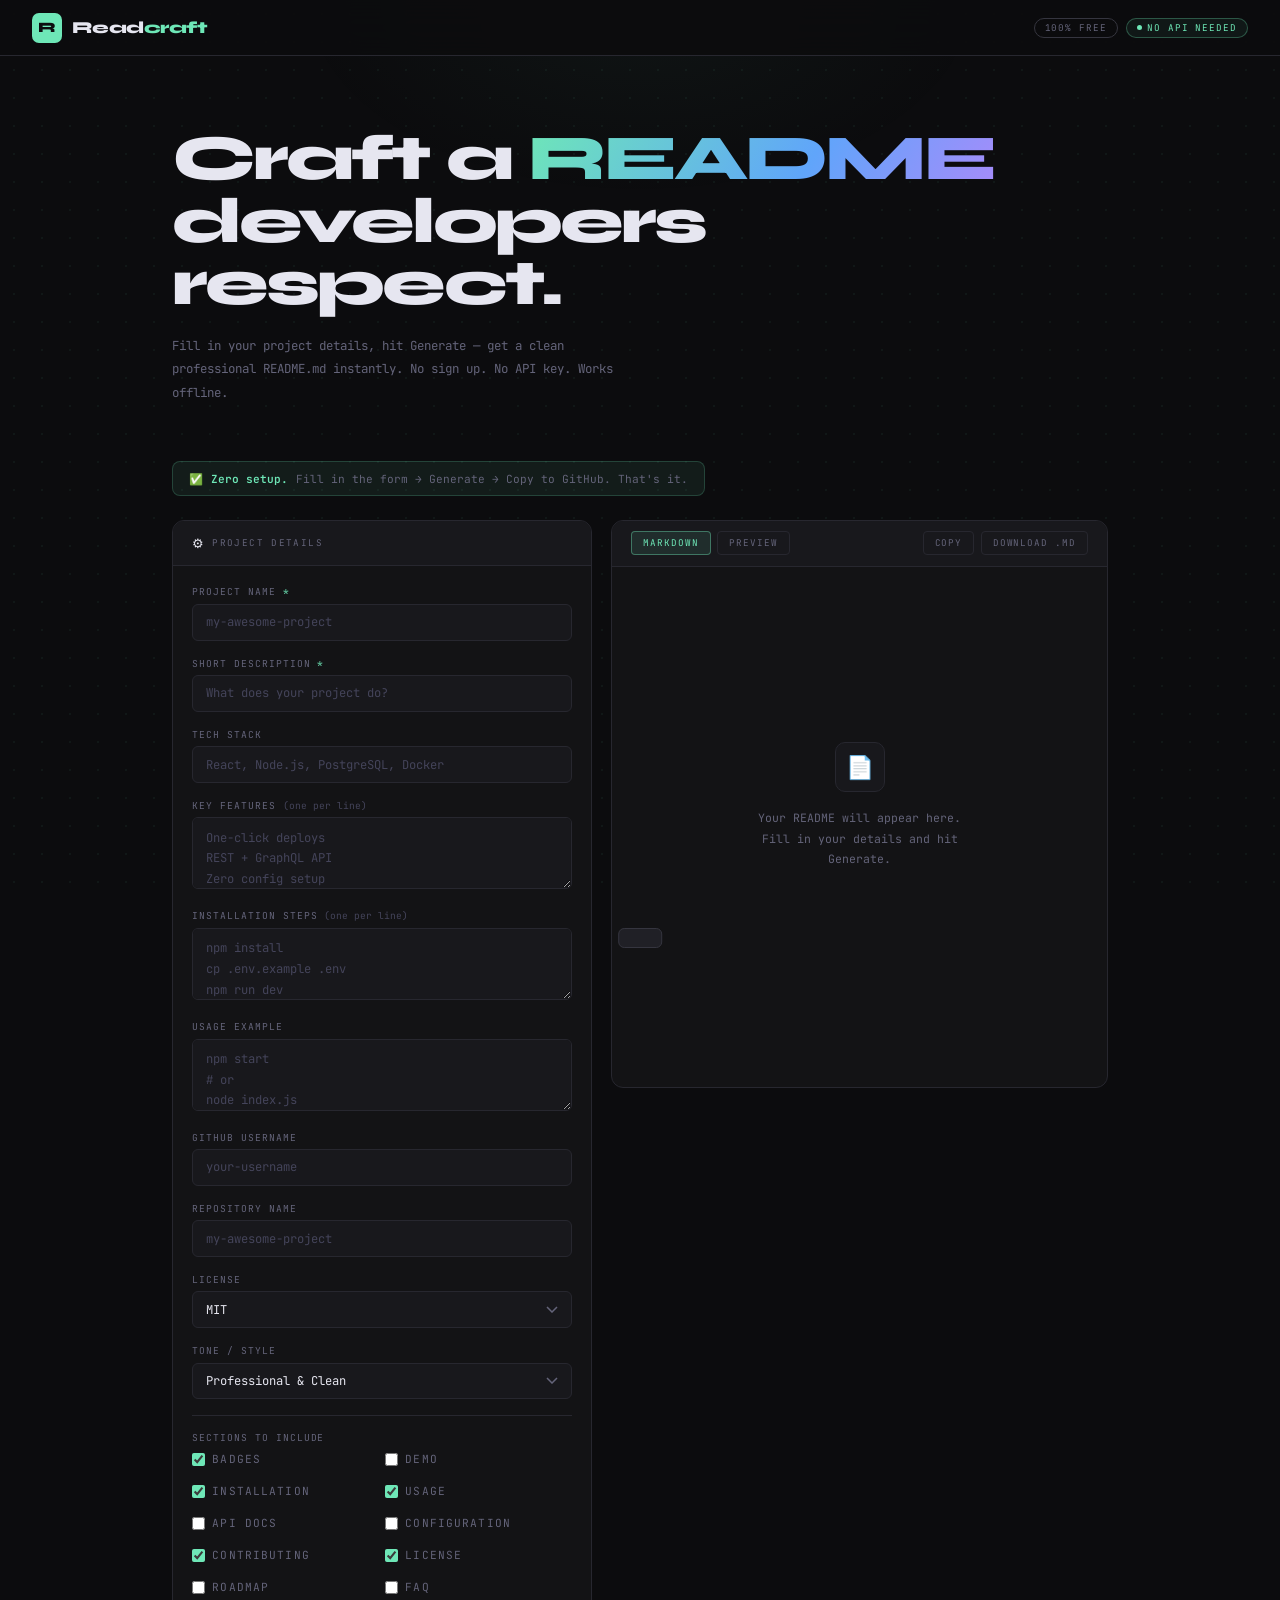
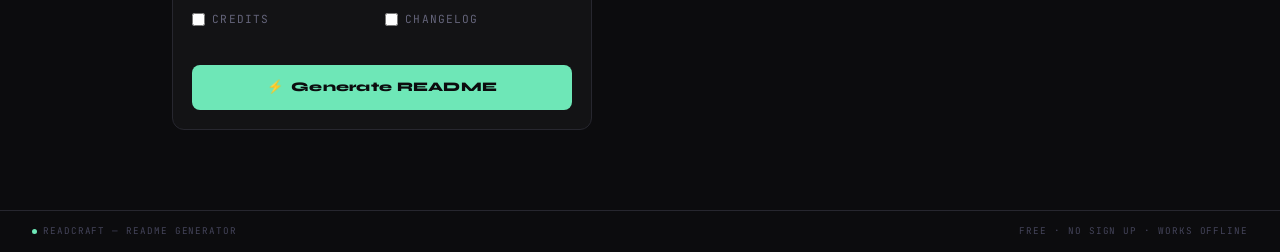
<file: index.html>
<!DOCTYPE html>
<html lang="en">
<head>
<meta charset="UTF-8" />
<meta name="viewport" content="width=device-width, initial-scale=1.0" />
<title>Readcraft — README Generator</title>
<link href="https://fonts.googleapis.com/css2?family=JetBrains+Mono:wght@300;400;600&family=Syne:wght@700;800;900&display=swap" rel="stylesheet" />
<link rel="stylesheet" href="style.css" />
</head>
<body>

<header>
  <a class="logo" href="#">
    <div class="logo-mark">R</div>
    <span class="logo-text">Read<span>craft</span></span>
  </a>
  <div class="header-pills">
    <span class="pill">100% Free</span>
    <span class="pill live">No API Needed</span>
  </div>
</header>

<div class="hero">
  <h1>Craft a <span class="g">README</span><br/>developers respect.</h1>
  <p class="hero-sub">Fill in your project details, hit Generate — get a clean professional README.md instantly. No sign up. No API key. Works offline.</p>
</div>

<div class="free-bar">
  <div class="free-notice">
    ✅ <strong>Zero setup.</strong>
    <span>Fill in the form → Generate → Copy to GitHub. That's it.</span>
  </div>
</div>

<div class="app-wrap">

  <!-- LEFT: FORM -->
  <div class="card">
    <div class="card-head">
      <span class="card-head-icon">⚙</span>
      <span class="card-head-title">Project Details</span>
    </div>
    <div class="card-body">

      <div class="field">
        <label>Project Name <span class="req">*</span></label>
        <input type="text" id="projName" placeholder="my-awesome-project" />
      </div>

      <div class="field">
        <label>Short Description <span class="req">*</span></label>
        <input type="text" id="projDesc" placeholder="What does your project do?" />
      </div>

      <div class="field">
        <label>Tech Stack</label>
        <input type="text" id="techStack" placeholder="React, Node.js, PostgreSQL, Docker" />
      </div>

      <div class="field">
        <label>Key Features <span class="hint">(one per line)</span></label>
        <textarea id="features" placeholder="One-click deploys&#10;REST + GraphQL API&#10;Zero config setup"></textarea>
      </div>

      <div class="field">
        <label>Installation Steps <span class="hint">(one per line)</span></label>
        <textarea id="installSteps" placeholder="npm install&#10;cp .env.example .env&#10;npm run dev"></textarea>
      </div>

      <div class="field">
        <label>Usage Example</label>
        <textarea id="usageExample" placeholder="npm start&#10;# or&#10;node index.js"></textarea>
      </div>

      <div class="field">
        <label>GitHub Username</label>
        <input type="text" id="ghUser" placeholder="your-username" />
      </div>

      <div class="field">
        <label>Repository Name</label>
        <input type="text" id="repoName" placeholder="my-awesome-project" />
      </div>

      <div class="field">
        <label>License</label>
        <select id="license">
          <option value="MIT">MIT</option>
          <option value="Apache-2.0">Apache 2.0</option>
          <option value="GPL-3.0">GPL 3.0</option>
          <option value="BSD-2-Clause">BSD 2-Clause</option>
          <option value="ISC">ISC</option>
          <option value="Unlicense">Unlicense</option>
        </select>
      </div>

      <div class="field">
        <label>Tone / Style</label>
        <select id="tone">
          <option value="professional">Professional & Clean</option>
          <option value="friendly">Friendly & Approachable</option>
          <option value="minimal">Minimal & No-Nonsense</option>
          <option value="fun">Fun & Energetic</option>
        </select>
      </div>

      <hr class="sep" />

      <div class="field">
        <label>Sections to Include</label>
        <div class="check-grid">
          <label class="check-item"><input type="checkbox" name="sec" value="badges" checked /> Badges</label>
          <label class="check-item"><input type="checkbox" name="sec" value="demo" /> Demo</label>
          <label class="check-item"><input type="checkbox" name="sec" value="install" checked /> Installation</label>
          <label class="check-item"><input type="checkbox" name="sec" value="usage" checked /> Usage</label>
          <label class="check-item"><input type="checkbox" name="sec" value="api" /> API Docs</label>
          <label class="check-item"><input type="checkbox" name="sec" value="config" /> Configuration</label>
          <label class="check-item"><input type="checkbox" name="sec" value="contributing" checked /> Contributing</label>
          <label class="check-item"><input type="checkbox" name="sec" value="license" checked /> License</label>
          <label class="check-item"><input type="checkbox" name="sec" value="roadmap" /> Roadmap</label>
          <label class="check-item"><input type="checkbox" name="sec" value="faq" /> FAQ</label>
          <label class="check-item"><input type="checkbox" name="sec" value="credits" /> Credits</label>
          <label class="check-item"><input type="checkbox" name="sec" value="changelog" /> Changelog</label>
        </div>
      </div>

      <button id="generateBtn" onclick="generate()">
        <div class="btn-inner">
          <span>⚡</span>
          <span id="btnText">Generate README</span>
        </div>
      </button>

    </div>
  </div>

  <!-- RIGHT: OUTPUT -->
  <div class="card output-card">
    <div class="output-toolbar">
      <button class="tool-btn active" id="rawBtn" onclick="switchView('raw')">Markdown</button>
      <button class="tool-btn" id="prevBtn" onclick="switchView('preview')">Preview</button>
      <div class="toolbar-right">
        <button class="tool-btn ai-btn" onclick="improveWithAI()" id="aiBtn" style="display:none">✨ Improve with AI</button>
        <button class="tool-btn" onclick="copyOutput()">Copy</button>
        <button class="tool-btn" onclick="downloadOutput()">Download .md</button>
      </div>
    </div>
    <div class="output-body" id="outputBody">
      <div class="placeholder" id="placeholder">
        <div class="ph-icon">📄</div>
        <p>Your README will appear here.<br/>Fill in your details and hit Generate.</p>
      </div>
      <pre id="rawOutput" style="display:none"></pre>
      <div id="previewOutput" style="display:none"></div>
    </div>
  </div>

</div>

<!-- AI MODAL -->
<div class="modal-overlay" id="modalOverlay" onclick="closeModal()">
  <div class="modal" onclick="event.stopPropagation()">
    <div class="modal-head">
      <span>✨ Improve with AI</span>
      <button class="modal-close" onclick="closeModal()">✕</button>
    </div>
    <div class="modal-body">
      <p class="modal-desc">Copy the prompt below and paste it into <strong>ChatGPT</strong> or <strong>Claude</strong> (both free) to get an even more polished README.</p>
      <div class="modal-steps">
        <div class="step"><span class="step-num">1</span> Click Copy Prompt below</div>
        <div class="step"><span class="step-num">2</span> Open <a href="https://chat.openai.com" target="_blank">ChatGPT</a> or <a href="https://claude.ai" target="_blank">Claude</a></div>
        <div class="step"><span class="step-num">3</span> Paste and hit Enter</div>
        <div class="step"><span class="step-num">4</span> Copy the result back here</div>
      </div>
      <div class="modal-prompt-wrap">
        <pre id="aiPrompt"></pre>
      </div>
      <button class="copy-prompt-btn" onclick="copyPrompt()">
        <span id="copyPromptText">Copy Prompt</span>
      </button>
    </div>
  </div>
</div>

<footer>
  <span><div class="dot"></div> Readcraft — README Generator</span>
  <span>Free · No sign up · Works offline</span>
</footer>

<div id="toast"></div>

<script src="app.js"></script>
</body>
</html>
</file>
<file: style.css>
*, *::before, *::after { box-sizing: border-box; margin: 0; padding: 0; }

:root {
  --bg:      #0c0c0e;
  --s1:      #131315;
  --s2:      #18181c;
  --s3:      #202026;
  --border:  #27272f;
  --border2: #35353f;
  --text:    #e6e6f0;
  --muted:   #64647a;
  --dim:     #44445a;
  --accent:  #6ee7b7;
  --accent2: #059669;
  --blue:    #60a5fa;
  --purple:  #a78bfa;
  --red:     #f87171;
  --mono:    'JetBrains Mono', monospace;
  --display: 'Syne', sans-serif;
}

html { scroll-behavior: smooth; }

body {
  background: var(--bg);
  color: var(--text);
  font-family: var(--mono);
  min-height: 100vh;
  overflow-x: hidden;
  font-size: 13px;
}

body::before {
  content: '';
  position: fixed; inset: 0;
  background-image: radial-gradient(circle, rgba(110,231,183,0.055) 1px, transparent 1px);
  background-size: 28px 28px;
  pointer-events: none; z-index: 0;
}

body::after {
  content: '';
  position: fixed;
  top: -200px; left: 50%;
  transform: translateX(-50%);
  width: 700px; height: 400px;
  background: radial-gradient(ellipse, rgba(110,231,183,0.045) 0%, transparent 70%);
  pointer-events: none; z-index: 0;
}

/* ── HEADER ── */
header {
  position: sticky; top: 0; z-index: 200;
  background: rgba(12,12,14,0.92);
  backdrop-filter: blur(16px);
  border-bottom: 1px solid var(--border);
  height: 56px;
  display: flex; align-items: center;
  padding: 0 2rem;
  justify-content: space-between;
}

.logo {
  display: flex; align-items: center; gap: 10px;
  text-decoration: none; color: var(--text);
}

.logo-mark {
  width: 30px; height: 30px;
  background: var(--accent);
  border-radius: 7px;
  display: flex; align-items: center; justify-content: center;
  font-family: var(--display);
  font-weight: 900; font-size: 0.9rem;
  color: #0c0c0e; flex-shrink: 0;
}

.logo-text {
  font-family: var(--display);
  font-weight: 800; font-size: 1.05rem;
  letter-spacing: -0.03em;
}
.logo-text span { color: var(--accent); }

.header-pills { display: flex; align-items: center; gap: 0.5rem; }

.pill {
  font-size: 0.58rem; letter-spacing: 0.1em; text-transform: uppercase;
  border: 1px solid var(--border2); color: var(--muted);
  padding: 3px 10px; border-radius: 20px;
}

.pill.live {
  border-color: rgba(110,231,183,0.3); color: var(--accent);
  background: rgba(110,231,183,0.06);
  display: flex; align-items: center; gap: 5px;
}
.pill.live::before {
  content: ''; width: 5px; height: 5px;
  border-radius: 50%; background: var(--accent);
  animation: blink-dot 2s ease-in-out infinite;
}
@keyframes blink-dot { 0%,100%{opacity:1} 50%{opacity:0.3} }

/* ── HERO ── */
.hero {
  position: relative; z-index: 1;
  max-width: 1000px; margin: 0 auto;
  padding: 4.5rem 2rem 2rem;
}

.hero h1 {
  font-family: var(--display);
  font-weight: 900;
  font-size: clamp(2.2rem, 5.5vw, 4rem);
  line-height: 0.98; letter-spacing: -0.045em;
  margin-bottom: 1.1rem;
}

.hero h1 .g {
  background: linear-gradient(120deg, var(--accent) 0%, var(--blue) 60%, var(--purple) 100%);
  -webkit-background-clip: text;
  -webkit-text-fill-color: transparent;
  background-clip: text;
}

.hero-sub {
  font-size: 0.78rem; line-height: 1.9;
  color: var(--muted); max-width: 480px;
}

/* ── FREE BAR ── */
.free-bar {
  position: relative; z-index: 1;
  max-width: 1000px; margin: 1.5rem auto 0;
  padding: 0 2rem;
}

.free-notice {
  display: inline-flex; align-items: center; gap: 8px;
  background: rgba(110,231,183,0.07);
  border: 1px solid rgba(110,231,183,0.2);
  border-radius: 8px; padding: 0.6rem 1rem;
  font-size: 0.7rem; color: var(--accent);
}
.free-notice strong { font-weight: 600; }
.free-notice span { color: var(--muted); }

/* ── APP GRID ── */
.app-wrap {
  position: relative; z-index: 1;
  max-width: 1000px; margin: 1.5rem auto 0;
  padding: 0 2rem 5rem;
  display: grid;
  grid-template-columns: 420px 1fr;
  gap: 1.2rem;
  align-items: start;
}

/* ── CARD ── */
.card {
  background: var(--s1);
  border: 1px solid var(--border);
  border-radius: 12px; overflow: hidden;
}

.card-head {
  padding: 0.85rem 1.2rem;
  border-bottom: 1px solid var(--border);
  background: var(--s2);
  display: flex; align-items: center; gap: 8px;
}
.card-head-icon { font-size: 0.8rem; }
.card-head-title { font-size: 0.58rem; letter-spacing: 0.15em; text-transform: uppercase; color: var(--muted); }

.card-body { padding: 1.2rem; }

/* ── FORM ── */
.field { margin-bottom: 1rem; }

label {
  display: block; font-size: 0.6rem;
  letter-spacing: 0.1em; text-transform: uppercase;
  color: var(--muted); margin-bottom: 0.35rem;
}

.req { color: var(--accent); }
.hint { color: var(--dim); text-transform: none; letter-spacing: 0; font-size: 0.6rem; }

input[type="text"],
textarea,
select {
  width: 100%;
  background: var(--s2);
  border: 1px solid var(--border);
  color: var(--text);
  font-family: var(--mono);
  font-size: 0.76rem;
  padding: 0.58rem 0.8rem;
  border-radius: 6px; outline: none;
  transition: border-color 0.15s, box-shadow 0.15s;
  appearance: none;
}

input:focus, textarea:focus, select:focus {
  border-color: rgba(110,231,183,0.45);
  box-shadow: 0 0 0 3px rgba(110,231,183,0.07);
}

input::placeholder, textarea::placeholder { color: var(--dim); }
textarea { resize: vertical; min-height: 72px; line-height: 1.7; }

select {
  cursor: pointer;
  background-image: url("data:image/svg+xml,%3Csvg xmlns='http://www.w3.org/2000/svg' width='12' height='7'%3E%3Cpath d='M1 1l5 5 5-5' stroke='%2364647a' stroke-width='1.5' fill='none'/%3E%3C/svg%3E");
  background-repeat: no-repeat;
  background-position: right 0.8rem center;
  padding-right: 2rem;
}
select option { background: var(--s2); }

hr.sep { border: none; border-top: 1px solid var(--border); margin: 0.9rem 0; }

/* ── CHECKBOXES ── */
.check-grid { display: grid; grid-template-columns: 1fr 1fr; gap: 0.4rem; }

.check-item {
  display: flex; align-items: center; gap: 0.45rem;
  font-size: 0.7rem; color: var(--muted);
  cursor: pointer; transition: color 0.12s; padding: 3px 0;
}
.check-item:hover { color: var(--text); }
.check-item input[type="checkbox"] {
  width: 13px; height: 13px;
  accent-color: var(--accent);
  cursor: pointer; flex-shrink: 0;
}

/* ── GENERATE BUTTON ── */
#generateBtn {
  width: 100%; margin-top: 0.9rem; padding: 0.9rem;
  background: var(--accent);
  border: none; border-radius: 8px;
  color: #0c0c0e;
  font-family: var(--display); font-weight: 800;
  font-size: 0.82rem; letter-spacing: 0.02em;
  cursor: pointer;
  transition: opacity 0.15s, transform 0.1s, box-shadow 0.2s;
}
#generateBtn:hover { opacity: 0.88; box-shadow: 0 0 28px rgba(110,231,183,0.3); }
#generateBtn:active { transform: scale(0.98); }

.btn-inner { display: flex; align-items: center; justify-content: center; gap: 8px; }

/* ── OUTPUT ── */
.output-card { display: flex; flex-direction: column; }

.output-toolbar {
  padding: 0.65rem 1.2rem;
  border-bottom: 1px solid var(--border);
  background: var(--s2);
  display: flex; align-items: center; gap: 0.4rem;
  flex-wrap: wrap;
}

.toolbar-right { display: flex; gap: 0.4rem; margin-left: auto; align-items: center; }

.tool-btn {
  background: transparent;
  border: 1px solid var(--border);
  color: var(--muted);
  font-family: var(--mono);
  font-size: 0.58rem; letter-spacing: 0.1em; text-transform: uppercase;
  padding: 5px 11px; border-radius: 4px;
  cursor: pointer; transition: all 0.12s;
}
.tool-btn:hover { border-color: var(--border2); color: var(--text); }
.tool-btn.active { background: rgba(110,231,183,0.1); border-color: rgba(110,231,183,0.4); color: var(--accent); }

.ai-btn {
  background: rgba(167,139,250,0.1) !important;
  border-color: rgba(167,139,250,0.35) !important;
  color: var(--purple) !important;
  font-size: 0.62rem !important;
  padding: 5px 12px !important;
}
.ai-btn:hover { background: rgba(167,139,250,0.18) !important; }

.output-body {
  flex: 1; padding: 1.2rem;
  min-height: 520px; max-height: 680px;
  overflow-y: auto;
  scrollbar-width: thin;
  scrollbar-color: var(--border) transparent;
}
.output-body::-webkit-scrollbar { width: 3px; }
.output-body::-webkit-scrollbar-thumb { background: var(--border); }

/* ── PLACEHOLDER ── */
.placeholder {
  display: flex; flex-direction: column;
  align-items: center; justify-content: center;
  min-height: 440px; gap: 1rem;
  color: var(--muted); text-align: center;
}
.ph-icon {
  width: 50px; height: 50px;
  border: 1px solid var(--border); border-radius: 10px;
  background: var(--s2);
  display: flex; align-items: center; justify-content: center;
  font-size: 1.4rem;
}
.placeholder p { font-size: 0.72rem; line-height: 1.8; max-width: 220px; }

/* ── RAW OUTPUT ── */
#rawOutput {
  font-family: var(--mono);
  font-size: 0.72rem; line-height: 1.95;
  color: #b8c0cc;
  white-space: pre-wrap; word-break: break-word;
}

/* ── PREVIEW ── */
#previewOutput { font-size: 0.8rem; line-height: 1.85; color: var(--text); }
#previewOutput h1 { font-family: var(--display); font-size: 1.7rem; font-weight: 900; margin-bottom: 0.6rem; color: var(--text); }
#previewOutput h2 { font-size: 0.82rem; font-weight: 700; color: var(--accent); margin: 1.5rem 0 0.5rem; letter-spacing: 0.08em; text-transform: uppercase; border-bottom: 1px solid var(--border); padding-bottom: 0.35rem; }
#previewOutput h3 { font-size: 0.84rem; font-weight: 600; color: var(--blue); margin: 1rem 0 0.3rem; }
#previewOutput p { margin-bottom: 0.75rem; color: #9898b0; }
#previewOutput code { font-family: var(--mono); font-size: 0.7rem; background: var(--s3); color: var(--accent); padding: 2px 6px; border-radius: 3px; }
#previewOutput pre { background: var(--s3); border: 1px solid var(--border); padding: 1rem; border-radius: 8px; overflow-x: auto; margin: 0.8rem 0; }
#previewOutput pre code { background: none; padding: 0; color: #b8c0cc; }
#previewOutput ul, #previewOutput ol { padding-left: 1.4rem; margin-bottom: 0.75rem; color: #9898b0; }
#previewOutput li { margin-bottom: 0.25rem; }
#previewOutput blockquote { border-left: 2px solid var(--accent); padding-left: 1rem; color: var(--muted); margin: 0.8rem 0; font-style: italic; }
#previewOutput a { color: var(--blue); text-decoration: none; }
#previewOutput a:hover { text-decoration: underline; }
#previewOutput strong { color: var(--text); font-weight: 600; }
#previewOutput hr { border: none; border-top: 1px solid var(--border); margin: 1rem 0; }
#previewOutput table { border-collapse: collapse; width: 100%; margin: 0.8rem 0; font-size: 0.72rem; }
#previewOutput th, #previewOutput td { border: 1px solid var(--border); padding: 0.4rem 0.8rem; text-align: left; }
#previewOutput th { background: var(--s3); color: var(--muted); text-transform: uppercase; font-size: 0.6rem; letter-spacing: 0.1em; }
#previewOutput img { max-width: 100%; border-radius: 6px; }

/* ── MODAL ── */
.modal-overlay {
  position: fixed; inset: 0;
  background: rgba(0,0,0,0.7);
  backdrop-filter: blur(4px);
  z-index: 500;
  display: none; align-items: center; justify-content: center;
  padding: 1rem;
}
.modal-overlay.open { display: flex; }

.modal {
  background: var(--s1);
  border: 1px solid var(--border2);
  border-radius: 14px;
  width: 100%; max-width: 560px;
  overflow: hidden;
  animation: modal-in 0.2s ease;
}
@keyframes modal-in { from { opacity:0; transform: scale(0.95) translateY(10px); } to { opacity:1; transform: scale(1) translateY(0); } }

.modal-head {
  display: flex; align-items: center; justify-content: space-between;
  padding: 1rem 1.25rem;
  border-bottom: 1px solid var(--border);
  background: var(--s2);
  font-family: var(--display); font-weight: 700;
  font-size: 0.88rem; color: var(--purple);
}

.modal-close {
  background: none; border: none;
  color: var(--muted); cursor: pointer;
  font-size: 0.9rem; padding: 2px 6px;
  border-radius: 4px;
  transition: color 0.12s;
}
.modal-close:hover { color: var(--text); }

.modal-body { padding: 1.25rem; }

.modal-desc {
  font-size: 0.75rem; line-height: 1.7; color: var(--muted);
  margin-bottom: 1rem;
}
.modal-desc strong { color: var(--text); }

.modal-steps {
  display: flex; flex-direction: column; gap: 0.5rem;
  margin-bottom: 1.1rem;
}

.step {
  display: flex; align-items: center; gap: 0.75rem;
  font-size: 0.72rem; color: var(--muted);
}
.step a { color: var(--accent); text-decoration: none; }
.step a:hover { text-decoration: underline; }

.step-num {
  width: 22px; height: 22px;
  background: rgba(110,231,183,0.1);
  border: 1px solid rgba(110,231,183,0.25);
  border-radius: 50%;
  display: flex; align-items: center; justify-content: center;
  font-size: 0.62rem; color: var(--accent);
  flex-shrink: 0; font-weight: 600;
}

.modal-prompt-wrap {
  background: var(--s3);
  border: 1px solid var(--border);
  border-radius: 8px; padding: 1rem;
  max-height: 200px; overflow-y: auto;
  margin-bottom: 1rem;
  scrollbar-width: thin;
  scrollbar-color: var(--border) transparent;
}

.modal-prompt-wrap pre {
  font-family: var(--mono);
  font-size: 0.68rem; line-height: 1.7;
  color: #b8c0cc; white-space: pre-wrap; word-break: break-word;
}

.copy-prompt-btn {
  width: 100%; padding: 0.8rem;
  background: var(--purple);
  border: none; border-radius: 8px;
  color: #fff;
  font-family: var(--display); font-weight: 700;
  font-size: 0.78rem; cursor: pointer;
  transition: opacity 0.15s, box-shadow 0.15s;
}
.copy-prompt-btn:hover { opacity: 0.88; box-shadow: 0 0 20px rgba(167,139,250,0.3); }

/* ── TOAST ── */
#toast {
  position: fixed; bottom: 2rem; left: 50%;
  transform: translateX(-50%) translateY(80px);
  background: var(--s3); border: 1px solid var(--border2);
  color: var(--accent); font-family: var(--mono);
  font-size: 0.7rem; letter-spacing: 0.06em;
  padding: 0.55rem 1.3rem; border-radius: 6px;
  transition: transform 0.25s cubic-bezier(0.34,1.56,0.64,1);
  z-index: 9000; pointer-events: none;
}
#toast.show { transform: translateX(-50%) translateY(0); }

/* ── FOOTER ── */
footer {
  position: relative; z-index: 1;
  border-top: 1px solid var(--border);
  padding: 0.9rem 2rem;
  display: flex; justify-content: space-between; align-items: center;
  font-size: 0.58rem; letter-spacing: 0.1em;
  text-transform: uppercase; color: var(--dim);
}
footer span { display: flex; align-items: center; gap: 6px; }
footer .dot { width: 5px; height: 5px; border-radius: 50%; background: var(--accent); }

/* ── RESPONSIVE ── */
@media (max-width: 780px) {
  .app-wrap { grid-template-columns: 1fr; }
  .hero h1 { font-size: 2.2rem; }
  .check-grid { grid-template-columns: 1fr; }
  .toolbar-right { margin-left: 0; margin-top: 0.3rem; }
  .output-toolbar { flex-wrap: wrap; }
}
</file>
